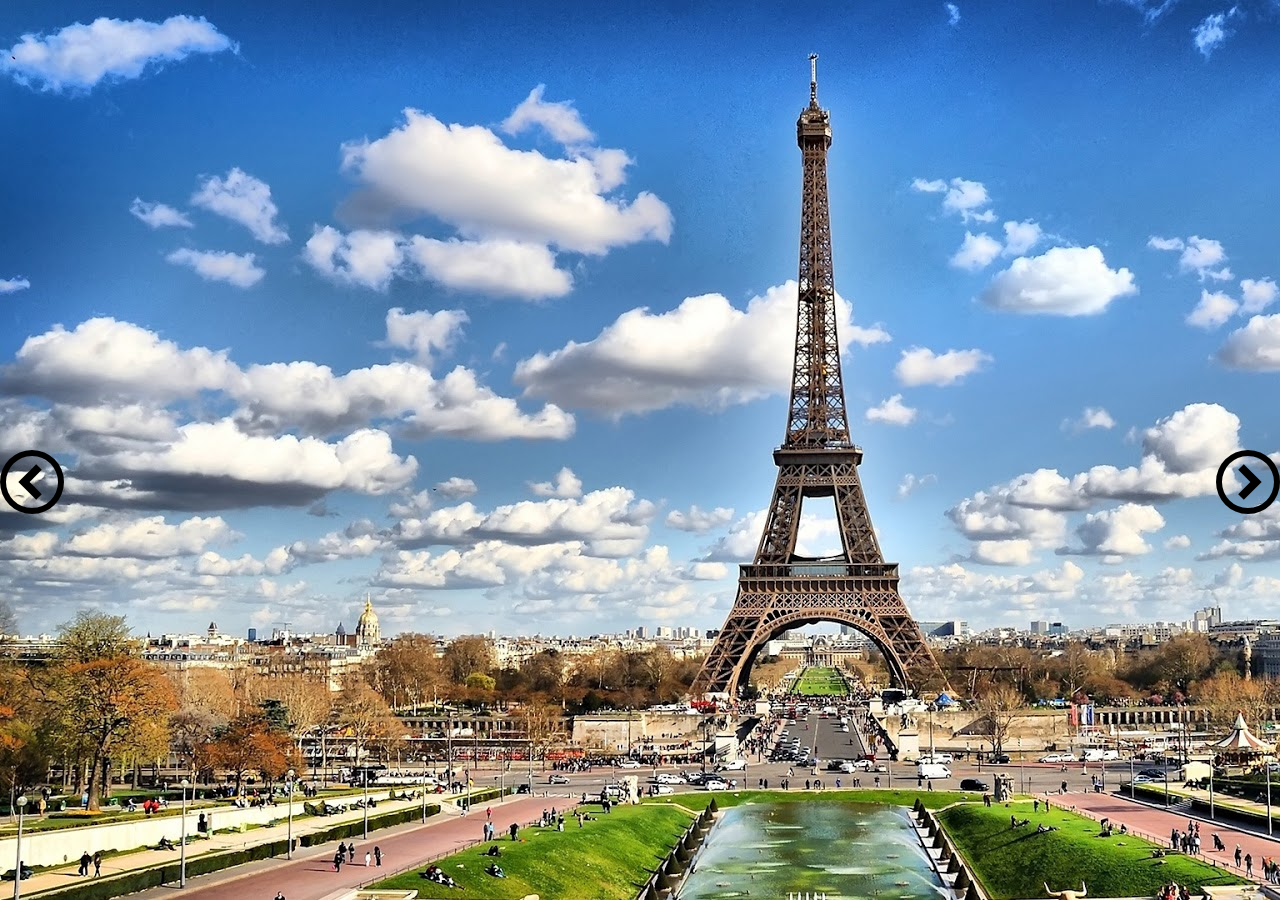
<file: index.html>
<!DOCTYPE html>
<html lang="en" class="no-js">
	<head>
		<meta charset="UTF-8">
		<meta http-equiv="X-UA-Compatible" content="IE=edge,chrome=1">
		<title>Carrusel-jQuery</title>
		<meta name="description" content="">
		<meta name="viewport" content="width=device-width">
		<link rel="stylesheet" href="assets/css/main.css" media="screen" title="no title">
		<link rel="stylesheet" href="assets/fonts/style.css">
	</head>
	<body>
		<div class="container">
			<div class="slide-container">
				<img class="slide" src="assets/img/paris1.jpg" alt="paris1">

				<img class="slide" src="assets/img/paris2.jpg" alt="paris2">

				<img class="slide" src="assets/img/paris3.jpg" alt="paris3">

				<img class="slide" src="assets/img/paris4.jpg" alt="paris4">
			</div>
		</div>
		<button class="icon-circle-left btn-left"></button>
		<button class="icon-circle-right btn-right"></button>
		</div>
	<script src="assets/js/jquery-3.2.1.min.js"></script>
	<script src="assets/js/app.js"></script>
	</body>
</html>
</file>
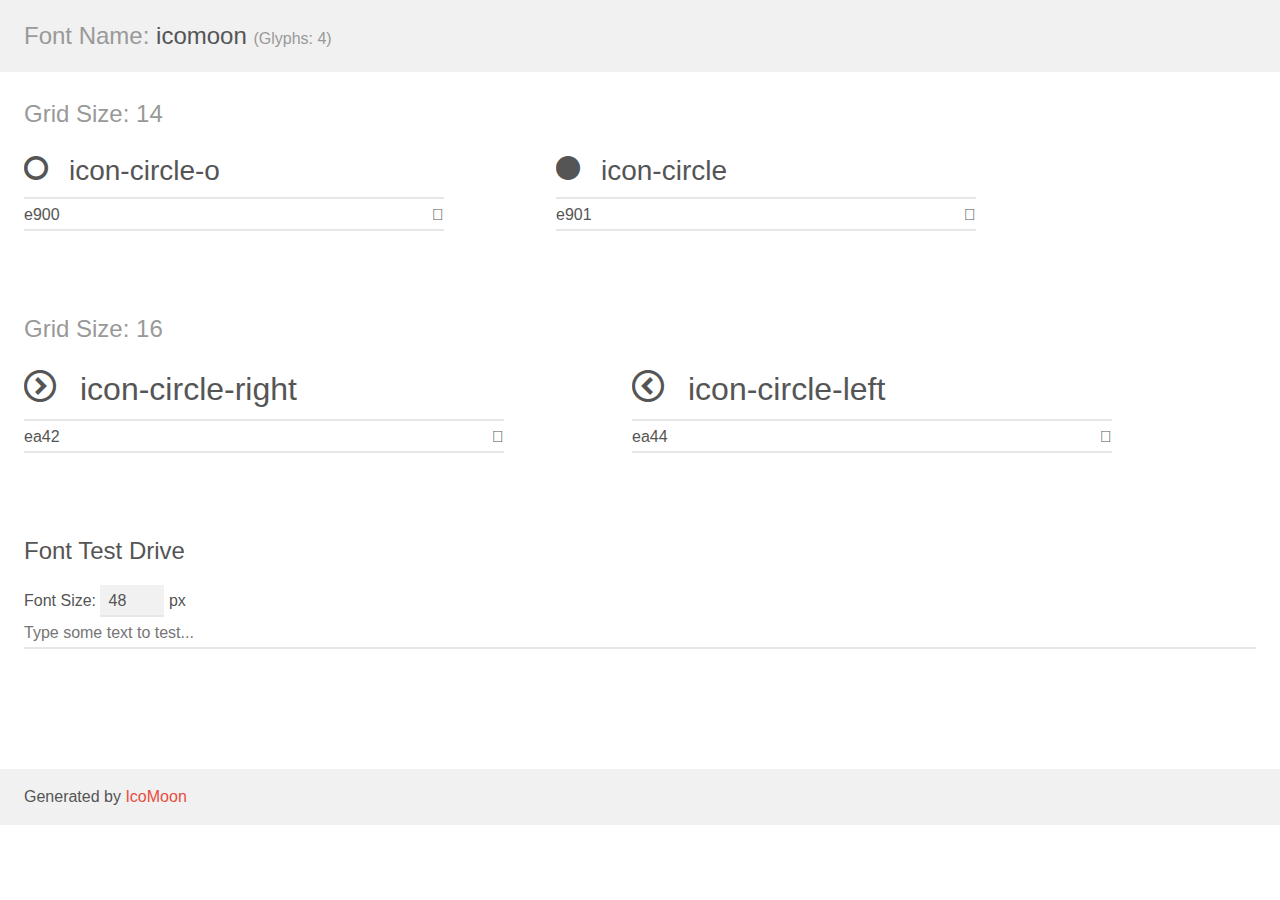
<file: assets/fonts/demo.html>
<!doctype html>
<html>
<head>
    <meta charset="utf-8">
    <title>IcoMoon Demo</title>
    <meta name="description" content="An Icon Font Generated By IcoMoon.io">
    <meta name="viewport" content="width=device-width, initial-scale=1">
    <link rel="stylesheet" href="demo-files/demo.css">
    <link rel="stylesheet" href="style.css"></head>
<body>
    <div class="bgc1 clearfix">
        <h1 class="mhmm mvm"><span class="fgc1">Font Name:</span> icomoon <small class="fgc1">(Glyphs:&nbsp;4)</small></h1>
    </div>
    <div class="clearfix mhl ptl">
        <h1 class="mvm mtn fgc1">Grid Size: 14</h1>
        <div class="glyph fs1">
            <div class="clearfix bshadow0 pbs">
                <span class="icon-circle-o">
                
                </span>
                <span class="mls"> icon-circle-o</span>
            </div>
            <fieldset class="fs0 size1of1 clearfix hidden-false">
                <input type="text" readonly value="e900" class="unit size1of2" />
                <input type="text" maxlength="1" readonly value="&#xe900;" class="unitRight size1of2 talign-right" />
            </fieldset>
            <div class="fs0 bshadow0 clearfix hidden-true">
                <span class="unit pvs fgc1">liga: </span>
                <input type="text" readonly value="" class="liga unitRight" />
            </div>
        </div>
        <div class="glyph fs1">
            <div class="clearfix bshadow0 pbs">
                <span class="icon-circle">
                
                </span>
                <span class="mls"> icon-circle</span>
            </div>
            <fieldset class="fs0 size1of1 clearfix hidden-false">
                <input type="text" readonly value="e901" class="unit size1of2" />
                <input type="text" maxlength="1" readonly value="&#xe901;" class="unitRight size1of2 talign-right" />
            </fieldset>
            <div class="fs0 bshadow0 clearfix hidden-true">
                <span class="unit pvs fgc1">liga: </span>
                <input type="text" readonly value="" class="liga unitRight" />
            </div>
        </div>
    </div>
    <div class="clearfix mhl ptl">
        <h1 class="mvm mtn fgc1">Grid Size: 16</h1>
        <div class="glyph fs2">
            <div class="clearfix bshadow0 pbs">
                <span class="icon-circle-right">
                
                </span>
                <span class="mls"> icon-circle-right</span>
            </div>
            <fieldset class="fs0 size1of1 clearfix hidden-false">
                <input type="text" readonly value="ea42" class="unit size1of2" />
                <input type="text" maxlength="1" readonly value="&#xea42;" class="unitRight size1of2 talign-right" />
            </fieldset>
            <div class="fs0 bshadow0 clearfix hidden-true">
                <span class="unit pvs fgc1">liga: </span>
                <input type="text" readonly value="circle-right, right5" class="liga unitRight" />
            </div>
        </div>
        <div class="glyph fs2">
            <div class="clearfix bshadow0 pbs">
                <span class="icon-circle-left">
                
                </span>
                <span class="mls"> icon-circle-left</span>
            </div>
            <fieldset class="fs0 size1of1 clearfix hidden-false">
                <input type="text" readonly value="ea44" class="unit size1of2" />
                <input type="text" maxlength="1" readonly value="&#xea44;" class="unitRight size1of2 talign-right" />
            </fieldset>
            <div class="fs0 bshadow0 clearfix hidden-true">
                <span class="unit pvs fgc1">liga: </span>
                <input type="text" readonly value="circle-left, left5" class="liga unitRight" />
            </div>
        </div>
    </div>

    <!--[if gt IE 8]><!-->
    <div class="mhl clearfix mbl">
        <h1>Font Test Drive</h1>
        <label>
            Font Size: <input id="fontSize" type="number" class="textbox0 mbm"
            min="8" value="48" />
            px
        </label>
        <input id="testText" type="text" class="phl size1of1 mvl"
        placeholder="Type some text to test..." value=""/>
        <div id="testDrive" class="icon-">&nbsp;
        </div>
    </div>
    <!--<![endif]-->
    <div class="bgc1 clearfix">
        <p class="mhl">Generated by <a href="https://icomoon.io/app">IcoMoon</a></p>
    </div>

    <script src="demo-files/demo.js"></script>
</body>
</html>
</file>
<file: assets/css/main.css>
*{
	margin: 0;
	padding: 0;
	box-sizing: border-box;
}
.container{
	width: 100%;
	position: relative;
	margin: 0 auto;
	overflow: hidden;
}
.icon-circle-left, .icon-circle-right{
	position: absolute;
	top: 50%;
	font-size: 4rem;
	border: none;
	background-color: transparent;
	cursor: pointer;
}
.btn-left{
	left: 0;
}
.btn-right{
	right: 0;
}
/* Ancho infinito */
.container, .slide-container{
	white-space: nowrap;
}
.container .slide-container .slide{
	display: inline-block;
	margin-right: -4px;
	vertical-align: top;
	background-size: 50%;
	background-repeat: no-repeat;
	background-position: 20%;
}
</file>
<file: assets/fonts/style.css>
@font-face {
  font-family: 'icomoon';
  src:  url('fonts/icomoon.eot?rl5qtn');
  src:  url('fonts/icomoon.eot?rl5qtn#iefix') format('embedded-opentype'),
    url('fonts/icomoon.ttf?rl5qtn') format('truetype'),
    url('fonts/icomoon.woff?rl5qtn') format('woff'),
    url('fonts/icomoon.svg?rl5qtn#icomoon') format('svg');
  font-weight: normal;
  font-style: normal;
}

[class^="icon-"], [class*=" icon-"] {
  /* use !important to prevent issues with browser extensions that change fonts */
  font-family: 'icomoon' !important;
  speak: none;
  font-style: normal;
  font-weight: normal;
  font-variant: normal;
  text-transform: none;
  line-height: 1;

  /* Better Font Rendering =========== */
  -webkit-font-smoothing: antialiased;
  -moz-osx-font-smoothing: grayscale;
}

.icon-circle-o:before {
  content: "\e900";
}
.icon-circle:before {
  content: "\e901";
}
.icon-circle-right:before {
  content: "\ea42";
}
.icon-circle-left:before {
  content: "\ea44";
}
</file>
<file: assets/fonts/demo-files/demo.css>
body {
  padding: 0;
  margin: 0;
  font-family: sans-serif;
  font-size: 1em;
  line-height: 1.5;
  color: #555;
  background: #fff;
}
h1 {
  font-size: 1.5em;
  font-weight: normal;
}
small {
  font-size: .66666667em;
}
a {
  color: #e74c3c;
  text-decoration: none;
}
a:hover, a:focus {
  box-shadow: 0 1px #e74c3c;
}
.bshadow0, input {
  box-shadow: inset 0 -2px #e7e7e7;
}
input:hover {
  box-shadow: inset 0 -2px #ccc;
}
input, fieldset {
  font-family: sans-serif;
  font-size: 1em;
  margin: 0;
  padding: 0;
  border: 0;
}
input {
  color: inherit;
  line-height: 1.5;
  height: 1.5em;
  padding: .25em 0;
}
input:focus {
  outline: none;
  box-shadow: inset 0 -2px #449fdb;
}
.glyph {
  font-size: 16px;
  width: 15em;
  padding-bottom: 1em;
  margin-right: 4em;
  margin-bottom: 1em;
  float: left;
  overflow: hidden;
}
.liga {
  width: 80%;
  width: calc(100% - 2.5em);
}
.talign-right {
  text-align: right;
}
.talign-center {
  text-align: center;
}
.bgc1 {
  background: #f1f1f1;
}
.fgc1 {
  color: #999;
}
.fgc0 {
  color: #000;
}
p {
  margin-top: 1em;
  margin-bottom: 1em;
}
.mvm {
  margin-top: .75em;
  margin-bottom: .75em;
}
.mtn {
  margin-top: 0;
}
.mtl, .mal {
  margin-top: 1.5em;
}
.mbl, .mal {
  margin-bottom: 1.5em;
}
.mal, .mhl {
  margin-left: 1.5em;
  margin-right: 1.5em;
}
.mhmm {
  margin-left: 1em;
  margin-right: 1em;
}
.mls {
  margin-left: .25em;
}
.ptl {
  padding-top: 1.5em;
}
.pbs, .pvs {
  padding-bottom: .25em;
}
.pvs, .pts {
  padding-top: .25em;
}
.unit {
  float: left;
}
.unitRight {
  float: right;
}
.size1of2 {
  width: 50%;
}
.size1of1 {
  width: 100%;
}
.clearfix:before, .clearfix:after {
  content: " ";
  display: table;
}
.clearfix:after {
  clear: both;
}
.hidden-true {
  display: none;
}
.textbox0 {
  width: 3em;
  background: #f1f1f1;
  padding: .25em .5em;
  line-height: 1.5;
  height: 1.5em;
}
#testDrive {
  display: block;
  padding-top: 24px;
  line-height: 1.5;
}
.fs0 {
  font-size: 16px;
}
.fs1 {
  font-size: 28px;
}
.fs2 {
  font-size: 32px;
}
</file>
